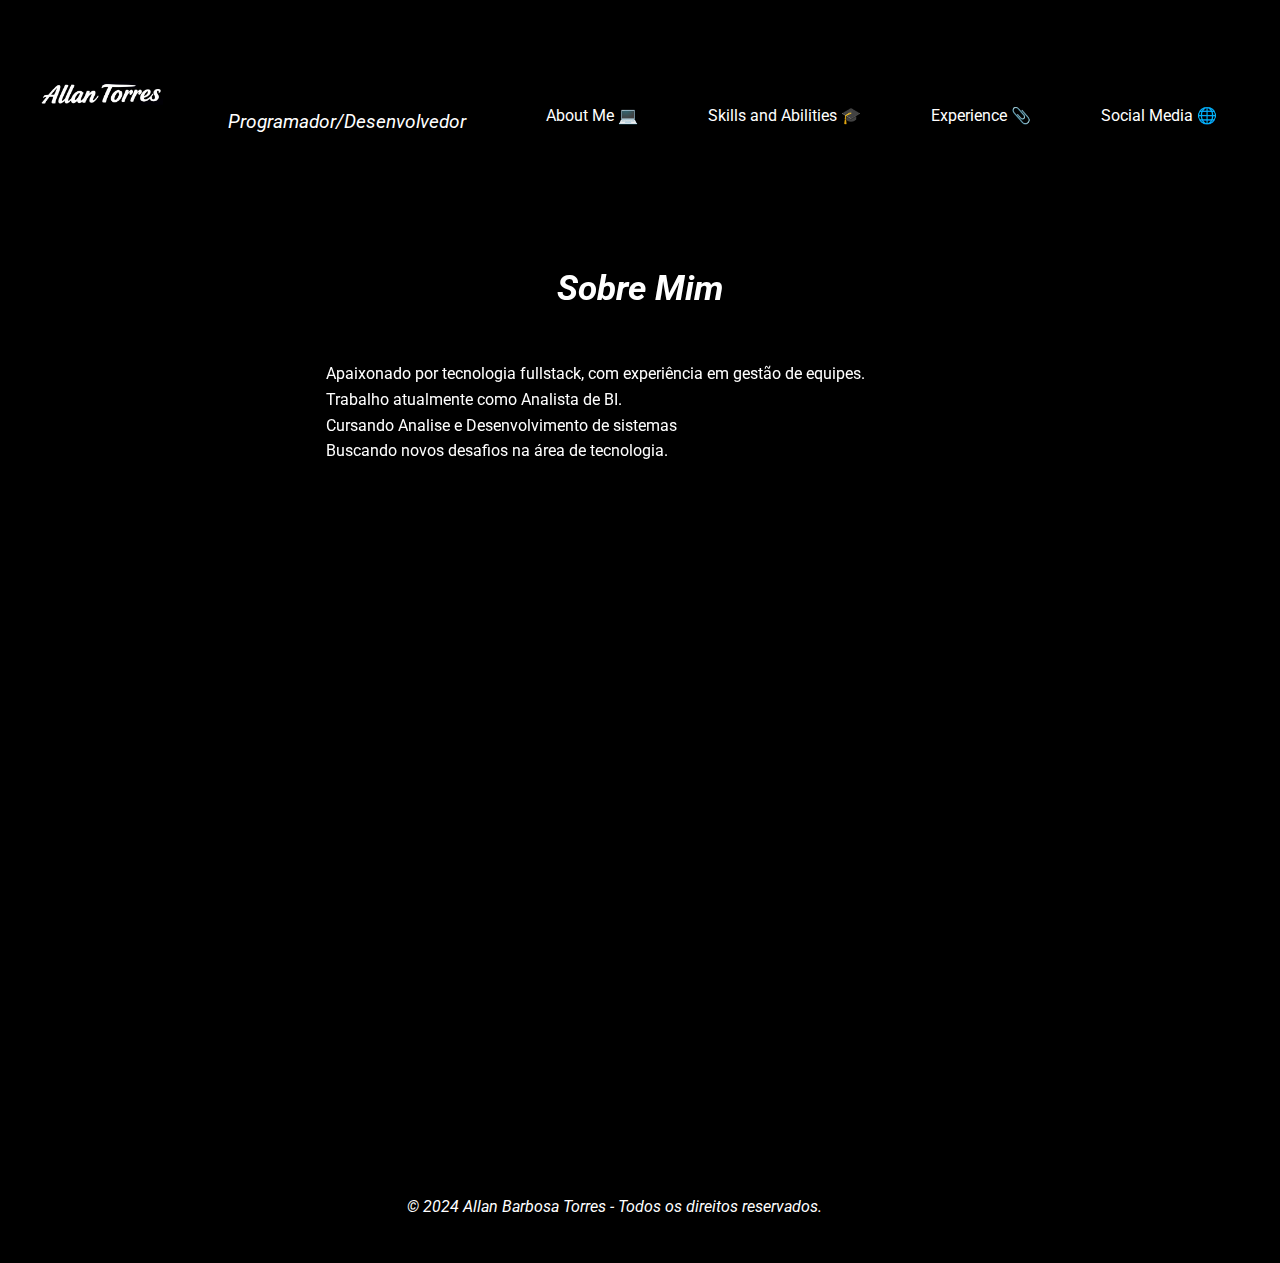
<file: index.html>
<!DOCTYPE html>
<html lang="pt-br">
    <head>
        <meta charset="UTF-8">
        <meta name="viewport" content="width=device-width, initial-scale=1.0">
        <link href="https://fonts.googleapis.com/css2?family=Roboto:wght@400;700&display=swap" rel="stylesheet">
        <link rel="stylesheet" href="style.css">
        <link rel="icon" type="image/png" sizes="16x16" href="favicon-16x16.png">
    </head>
    
    <header>
        <div class="cabeca">
            <img src="Allantorres.jpeg">
            <div class="txt">
                <p> Programador/Desenvolvedor</p>
                </div>
            <nav class="navbar">
                <ul>
                    <li><a id="buttonPortfolio" href="index.html">About Me &#x1F4BB;</a></li>
                    <li><a id="buttonCurriculo" href="curriculo.html">Skills and Abilities &#x1F393;</a></li>
                    <li><a id="buttonExperiencia" href="experiencia.html">Experience &#x1F4CE;</a></li>
                    <li><a id="buttonRedes" href="redes.html">Social Media  &#x1F310;</a></li>
                </ul>
            </nav>
        </div>
  
    </header>
    <body>
    <section class="expe">
        <div class="container">
            <h1 class="subtitulo"> Sobre Mim  </h1>
             <div class="sobremim">
                <ul>
                    <li><a>Apaixonado por tecnologia fullstack, com experiência em gestão de equipes. </a></li>
                    <li><a>Trabalho atualmente como Analista de BI.</a></li>
                    <li><a>Cursando Analise e Desenvolvimento de sistemas </a></li>
                    <li><a>Buscando novos desafios na área de tecnologia.</a></li>
                    <li><a></a></li>    
                </ul> 
        </div>
    </section>
    <script src="efect.js"></script>
    <footer>
        <p class="final">&copy; 2024 Allan Barbosa Torres - Todos os direitos reservados.</p>
    </footer>
</body>
</html>
</file>
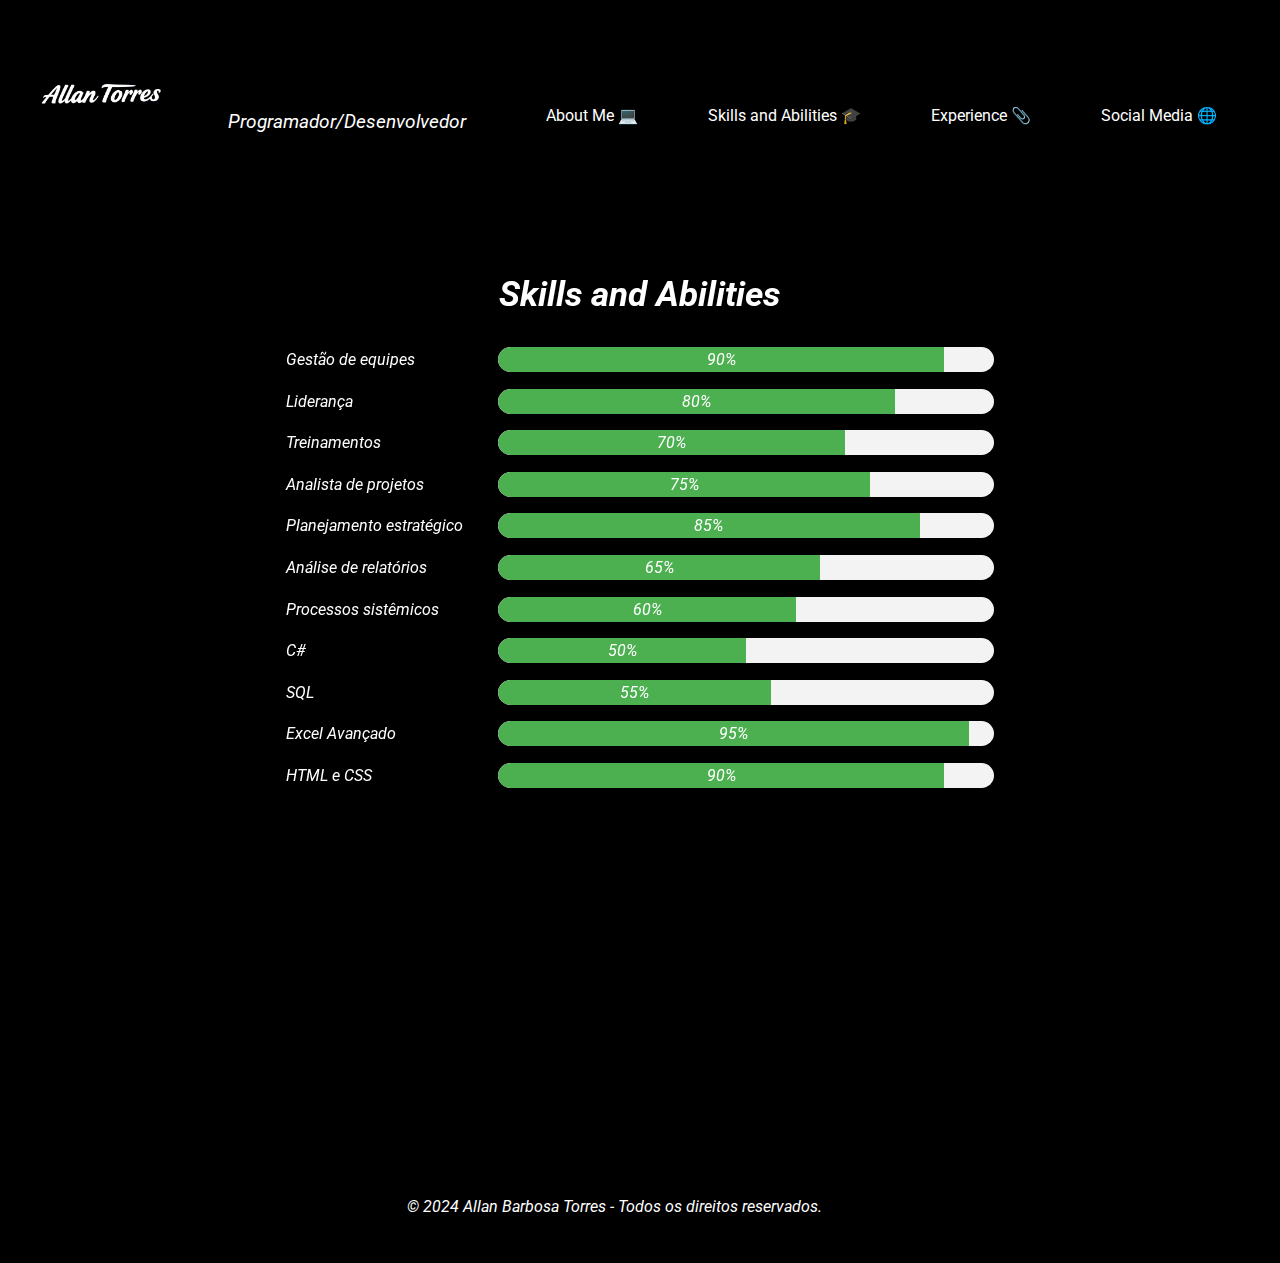
<file: curriculo.html>
<!DOCTYPE html>
<html lang="pt-br">
    <head>
        <meta charset="UTF-8">
        <meta name="viewport" content="width=device-width, initial-scale=1.0">
        <link href="https://fonts.googleapis.com/css2?family=Roboto:wght@400;700&display=swap" rel="stylesheet">
        <link rel="stylesheet" href="style.css">
        <link rel="icon" type="image/png" sizes="16x16" href="favicon-16x16.png">
        <script src="script.js"></script>
    </head>
    
    <header>
        <div class="cabeca">
            <img src="Allantorres.jpeg">
            <div class="txt">
                <p> Programador/Desenvolvedor</p>
                </div>
            <nav class="navbar">
                <ul>
                    <li><a id="buttonPortfolio" href="index.html">About Me &#x1F4BB;</a></li>
                    <li><a id="buttonCurriculo" href="curriculo.html">Skills and Abilities &#x1F393;</a></li>
                    <li><a id="buttonExperiencia" href="experiencia.html">Experience &#x1F4CE;</a></li>
                    <li><a id="buttonRedes" href="redes.html">Social Media  &#x1F310;</a></li>
                </ul>
            </nav>
        </div>
  
    </header>
    <body>
<section class="expe">
    <div class="container">
        <h2 class="subtitulo">Skills and Abilities</h2>
        <p>Gestão de equipes <span class="progress-container"><span class="progress-bar" data-progress="90">90%</span></span></p>
        <p>Liderança <span class="progress-container"><span class="progress-bar" data-progress="80">80%</span></span></p>
        <p>Treinamentos <span class="progress-container"><span class="progress-bar" data-progress="70">70%</span></span></p>
        <p>Analista de projetos <span class="progress-container"><span class="progress-bar" data-progress="75">75%</span></span></p>
        <p>Planejamento estratégico <span class="progress-container"><span class="progress-bar" data-progress="85">85%</span></span></p>
        <p>Análise de relatórios <span class="progress-container"><span class="progress-bar" data-progress="65">65%</span></span></p>
        <p>Processos sistêmicos <span class="progress-container"><span class="progress-bar" data-progress="60">60%</span></span></p>
        <p>C# <span class="progress-container"><span class="progress-bar" data-progress="50">50%</span></span></p>
        <p>SQL <span class="progress-container"><span class="progress-bar" data-progress="55">55%</span></span></p>
        <p>Excel Avançado <span class="progress-container"><span class="progress-bar" data-progress="95">95%</span></span></p>
        <p>HTML e CSS <span class="progress-container"><span class="progress-bar" data-progress="90">90%</span></span></p>
    </div>
</section>

    <footer>
        <p>&copy; 2024 Allan Barbosa Torres - Todos os direitos reservados.</p>
    </footer>
    <script src="script.js"></script>
    <script src="efect.js"></script>
</body>
</html>
</file>
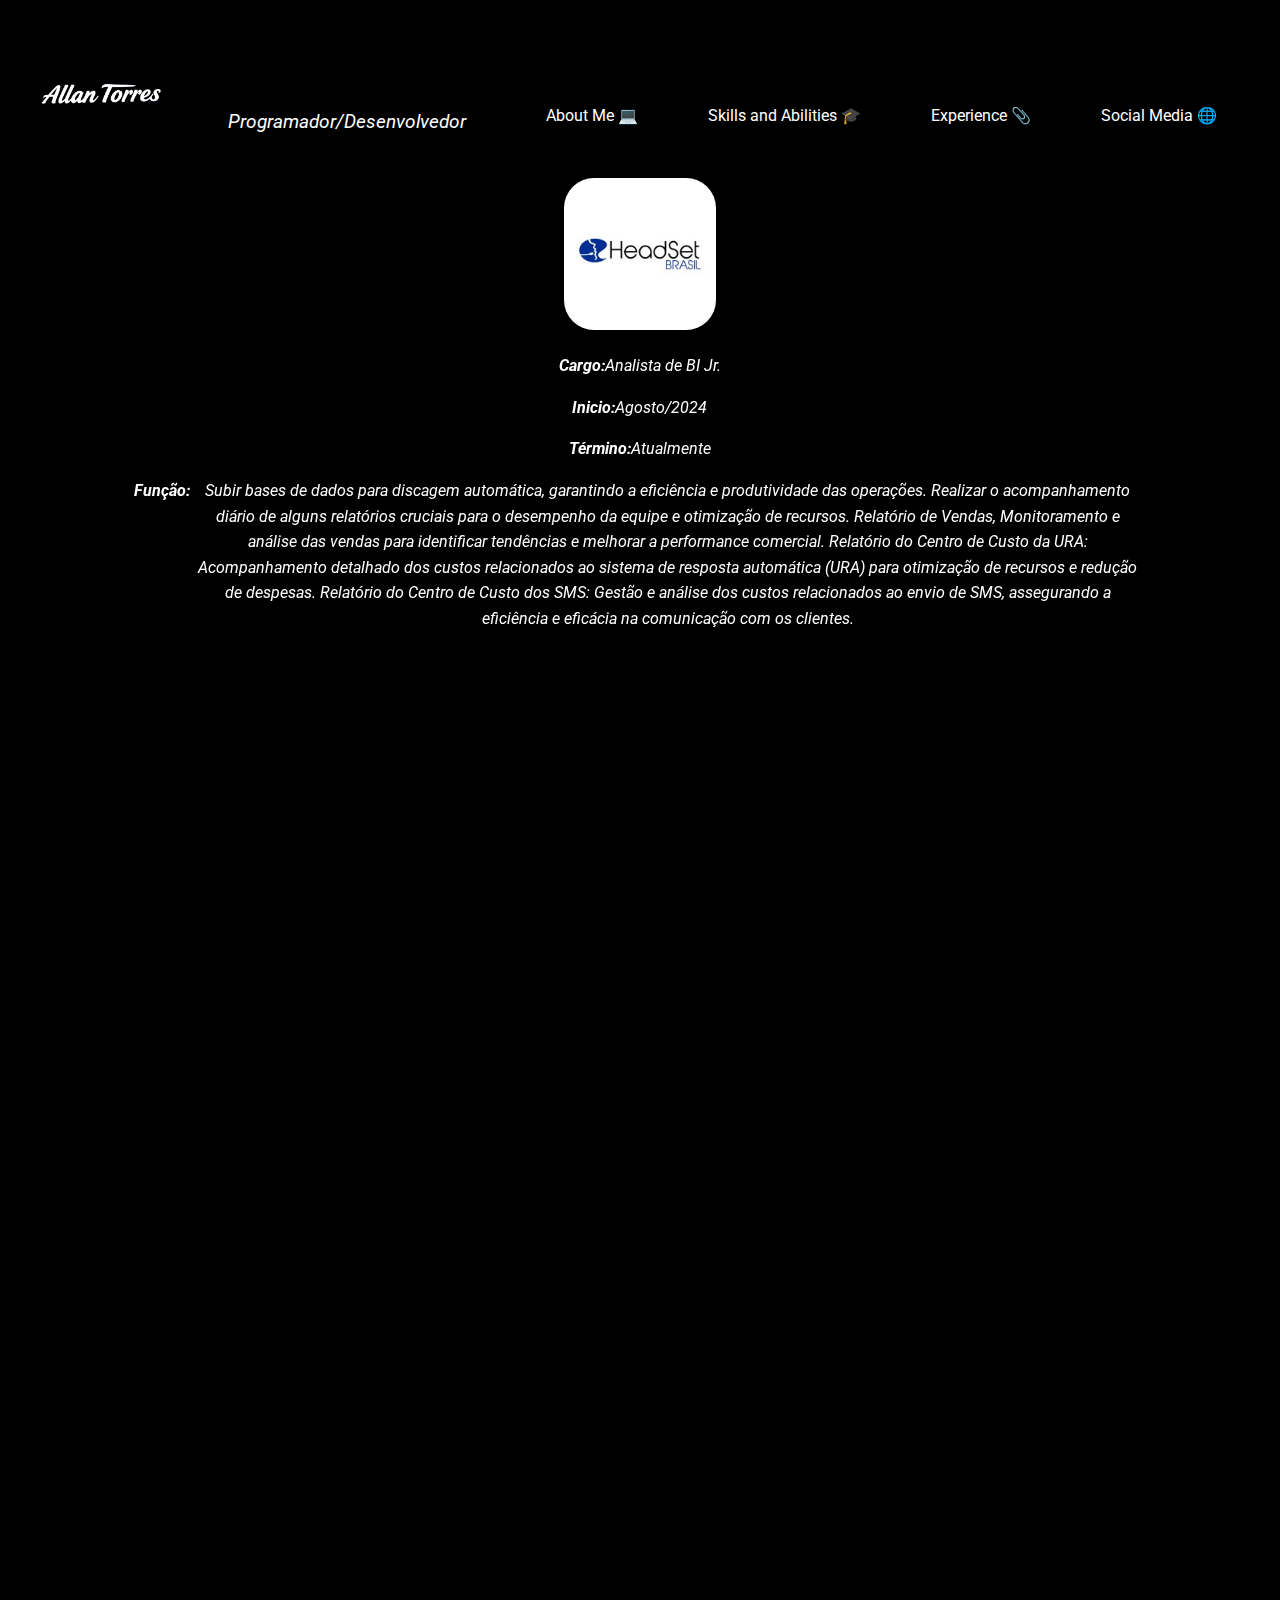
<file: experiencia.html>
<!DOCTYPE html>
<html lang="pt-br">
    <head>
        <meta charset="UTF-8">
        <meta name="viewport" content="width=device-width, initial-scale=1.0">
        <link href="https://fonts.googleapis.com/css2?family=Roboto:wght@400;700&display=swap" rel="stylesheet">
        <link rel="stylesheet" href="style.css">
        <link rel="icon" type="image/png" sizes="16x16" href="favicon-16x16.png">
        <script src="script.js"></script>
    </head>
   <header>
        <div class="cabeca">
            <img src="Allantorres.jpeg">
            <div class="txt">
                <p> Programador/Desenvolvedor</p>
                </div>
            <nav class="navbar">
                <ul>
                    <li><a id="buttonPortfolio" href="index.html">About Me &#x1F4BB;</a></li>
                    <li><a id="buttonCurriculo" href="curriculo.html">Skills and Abilities &#x1F393;</a></li>
                    <li><a id="buttonExperiencia" href="experiencia.html">Experience &#x1F4CE;</a></li>
                    <li><a id="buttonRedes" href="redes.html">Social Media  &#x1F310;</a></li>
                </ul>
            </nav>
        </div>
        </header>
        <body class="corpo">
            <section class="expe">
                <img src="headset_brasil_logo.jpeg">
                <p><strong>Cargo:</strong> Analista de BI Jr. </p>
                <p><strong>Inicio:</strong> Agosto/2024 </p>
                <p><strong>Término:</strong> Atualmente </p>
                <p><strong>Função:</strong> Subir bases de dados para discagem automática, garantindo a eficiência e
                    produtividade das operações.
                    Realizar o acompanhamento diário de alguns relatórios cruciais para o
                    desempenho da equipe e otimização de recursos.
                    Relatório de Vendas, Monitoramento e análise das vendas para identificar
                    tendências e melhorar a performance comercial.
                    Relatório do Centro de Custo da URA: Acompanhamento detalhado
                    dos custos relacionados ao sistema de resposta automática (URA) para
                    otimização de recursos e redução de despesas.
                    Relatório do Centro de Custo dos SMS: Gestão e análise dos custos
                    relacionados ao envio de SMS, assegurando a eficiência e eficácia na
                    comunicação com os clientes.</p>
            </section>
            <section class="expe">
                <img src="headset_brasil_logo.jpeg">
                <p><strong>Cargo:</strong> Líder Operacional </p>
                <p><strong>Inicio:</strong> Janeiro/2024 </p>
                <p><strong>Término:</strong> Agosto/2024 </p>
                <p><strong>Função:</strong>Realizar o acompanhamento contínuo de resultados e aplicar feedback estruturado para otimizar a performance da equipe. 
                    Atuar na definição de estratégias operacionais, tomando decisões baseadas em dados para garantir a eficiência e cumprimento das metas de curto prazo. 
                    Monitorar o atendimento ao cliente, assegurando qualidade nas interações, e liderar programas de treinamento e reciclagem para promover o desenvolvimento profissional contínuo.</p>
            </section>
            <section class="expe">
                <img src="logo.jpeg">
                <p><strong>Cargo:</strong> Líder Operacional </p>
                <p><strong>Inicio:</strong> Setembro/2016 </p>
                <p><strong>Término:</strong> Maio/2019 </p>
                <p><strong>Função:</strong> Supervisão em atendimento ao cliente, analise de resultados, feedbacks para melhoria em procedimento e atendimento, apresentação de resultados para melhoria.
                    Implantação de novo produto dentro da empresa, criando procedimento e evoluindo junto com a empresa o atendimento dos colaboradores.</p>
            </section>
        </body>
    <script src="efect.js"> </script>   
    
    <footer>
        <p class="final">&copy; 2024 Allan Barbosa Torres - Todos os direitos reservados.</p>
    </footer>
</body>
</html>
</file>
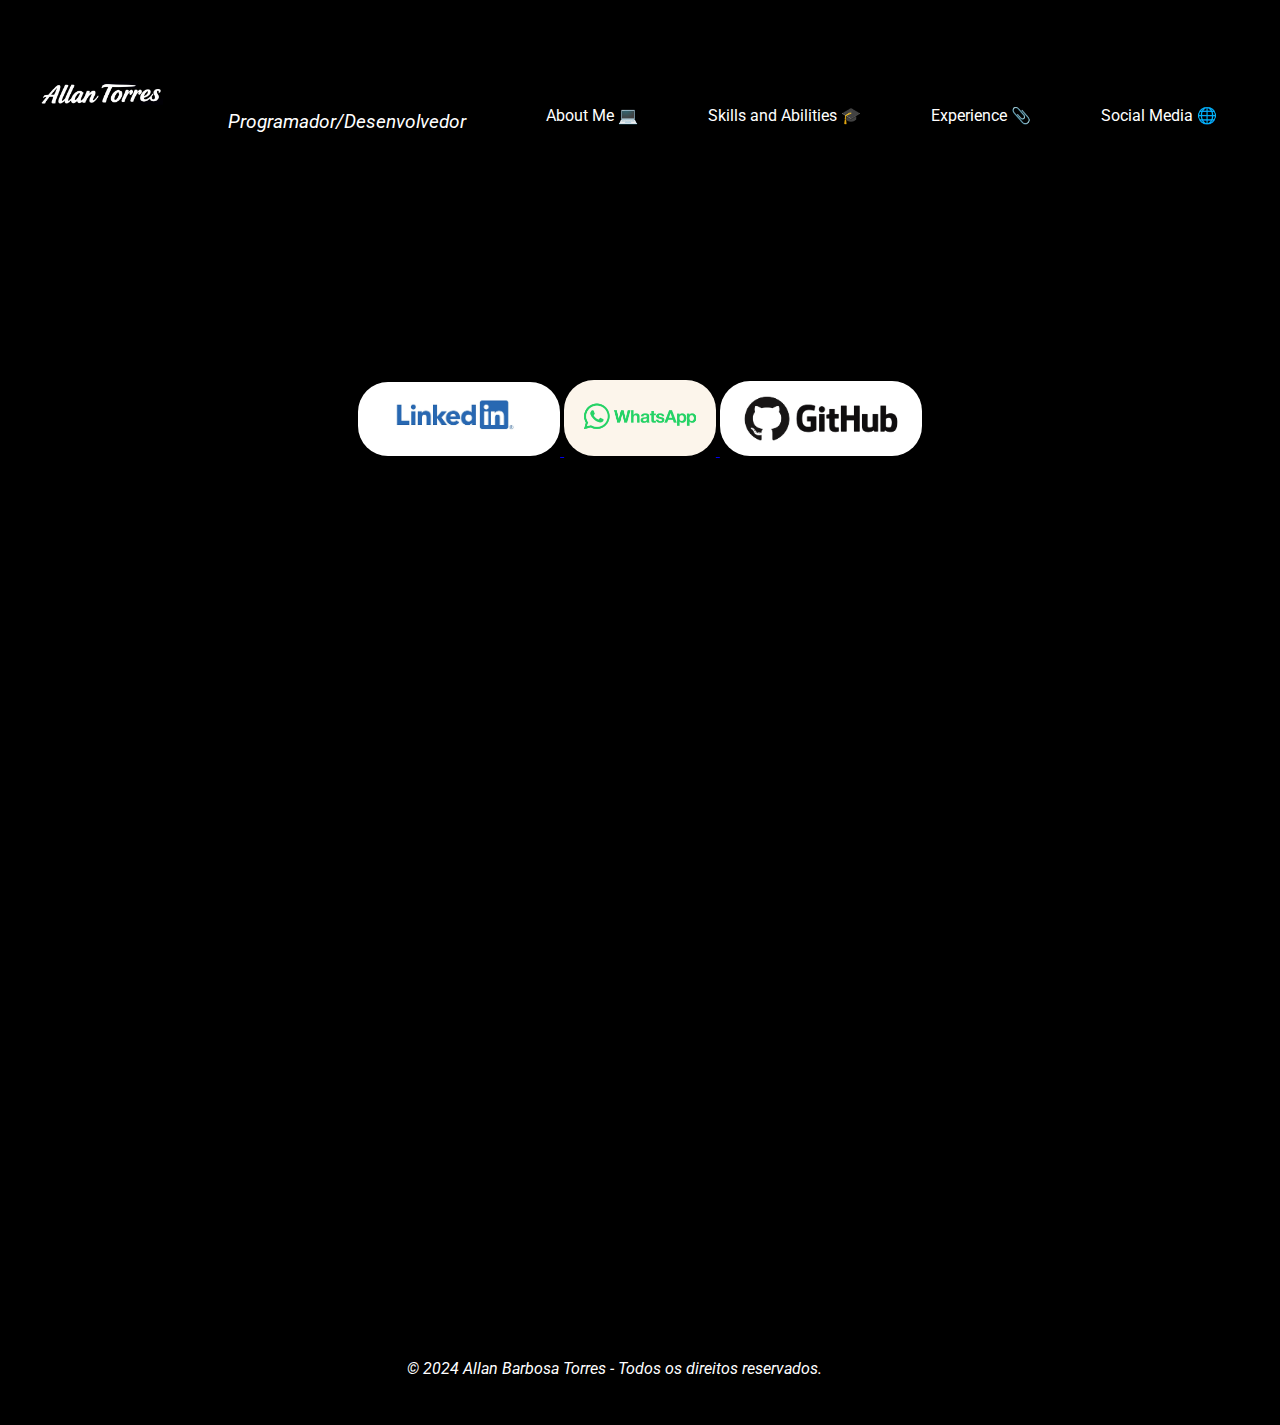
<file: redes.html>
<!DOCTYPE html>
<html lang="pt-br">
    <head>
        <meta charset="UTF-8">
        <meta name="viewport" content="width=device-width, initial-scale=1.0">
        <link href="https://fonts.googleapis.com/css2?family=Roboto:wght@400;700&display=swap" rel="stylesheet">
        <link rel="stylesheet" href="style.css">
        <link rel="icon" type="image/png" sizes="16x16" href="favicon-16x16.png">
        <script src="efect.js"></script>
    </head>
    
    <header>
        <div class="cabeca">
            <img src="Allantorres.jpeg">
            <div class="txt">
                <p> Programador/Desenvolvedor</p>
                </div>
            <nav class="navbar">
                <ul>
                    <li><a id="buttonPortfolio" href="index.html">About Me &#x1F4BB;</a></li>
                    <li><a id="buttonCurriculo" href="curriculo.html">Skills and Abilities &#x1F393;</a></li>
                    <li><a id="buttonExperiencia" href="experiencia.html">Experience &#x1F4CE;</a></li>
                    <li><a id="buttonRedes" href="redes.html">Social Media  &#x1F310;</a></li>
                </ul>
            </nav>
        </div>
  
    </header>
    <body>
        <section class="expe">
            <div class="links">
                <a href="https://www.linkedin.com/in/allan-barbosa-683a9323a/" target="_blank">
                    <img id="linkdin" src="linkdin.jpg" alt="LinkedIn">
                </a>
                <a href="https://wa.me/5511952151901" target="_blank">
                    <img id="whatsapp" src="whatsapp.png" alt="WhatsApp">
                </a>
                <a href="https://github.com/AllanBartorr" target="_blank">
                    <img id="git" src="git.hub.png" alt="GitHub">
                </a>
            </div>
        </section>
    <footer>
        <p>&copy; 2024 Allan Barbosa Torres - Todos os direitos reservados.</p> 
    </footer>
    
</body>
</html>
</file>
<file: style.css>
.progress-bar {
        display: block;
        height: 100%;
        background-color: #4caf50;
        text-align: center;
        color: white;
        line-height: 25px; /* Para centralizar verticalmente o texto */
        border-radius: 25px 0 0 25px;
        white-space: nowrap; /* Impede a quebra de linha */
        width: 0; /* Começa com 0 */
        transition: width 2.6s ease; /* Transição para largura */
    }
    .cabeca{
        display: inline-flex;
        padding: 10px 20px;
        justify-content: space-between;
    }
    .txt{
        flex-grow: 1;
        margin-top: 55px;
        margin-left: 50px;
    }
    .txt p  {
        text-align: center;
    }
    .cabeca img {
        width: 10%; /* Defina o tamanho da imagem */
        height: auto;
        border-radius: 20px; /* Torna a imagem circular */
        display: flex;
    }
    .txt{
        text-align: center;
        align-items: center;
    }
    .progress-container {
        display: inline-block;
        width: 70%;
        background-color: #f3f3f3;
        border-radius: 25px;
        overflow: hidden;
        height: 25px;
        margin-left: 10px;
    }

    .progress-bar::before {
        content: '';
        position: absolute;
        height: 100%;
        width: var(--progress);
        background-color: #4caf50;
        transition: width 2.5s ease;
    }

    .progress-bar-text {
        font-size: 14px;
        padding-left: 10px;
    }
    .links{
        margin-top: 20%;
    }
    img{
        width: 15%;
        border-radius: 30px;
    }
    p span {
        width: 30%; /* Largura do texto */
        vertical-align: top;
    }

    body {
        font-family: 'Roboto', sans-serif;
        background-color: rgb(0, 0, 0);
        background-size: cover;
        color: #fff;
        line-height: 1.6;
        overflow-x: hidden;
    }

    header {
        background-color: #000000;
        color: #fff;
        padding: 0;
        text-align: center;
        box-shadow: 0 2px 10px rgba(0, 0, 0, 0.3);
    }
    h1{
        text-align: center;
        font-size: 28px;
    }
    section{
        place-items: center;
        align-items: center;
        min-height: 100vh;
        text-align: center;
        
    }
    .expe{
        width: 80%;
        place-items: center;
        align-items: center;
        min-height: 100vh;
        opacity: 0;
        filter: blur(15px);
        transition: all 2s ;
        transform: translateX(-100%);
        margin-left: 10%;
    }
    .show{
        opacity: 1;
        transition: all 2s;
        filter: blur(0px);
        transform: translateX(0%);
        align-items: center;
        place-items: center;
    }
    .entrada{
        opacity: 1;
        transition: all 2s;
        filter: blur(0px);
        transform: translateX(0%);
        align-items: center;
        place-items: center;
    }
    p strong{
        text-align: top;
    }
    .corpo{
        display: column;
    }
    .subtitulo{
        border-radius: 10px;
        width: 40%;
        height: 50px;
        margin-left: 30%;   
        font-size: 35px; 
        font-style: italic;
        margin-bottom: 30px;
    }
    .sobremim{
        list-style: square;
        text-decoration: none;
    }
    ul {
        list-style-type: none;
        padding-top: 20px;
        margin: 0;
    }

    li {
        list-style-type: none;
    }
    header h1 {
        font-size: 2.5em;   
        margin-bottom: 10px;
        text-align: center;
    }
    h3{
        margin: 1em;
        font-size: 18px;
    }

    header p {
        font-size: 1.2em;
        font-style: italic;
    }
    .redesLogos{
        margin: 4em;
        opacity: 0;
        filter: blur(15px);
        transition: all 2s ;
        transform: translateX(-100%);
    }
    #whatsapp{
        width: 15%; 
    }
    #git{
        width: 20%;
        background-color: #fff;
    }
    #linkdin{
        width: 20%;
    }

    .navbar {
        background-color: #000000;
        padding: 10px 0;
        box-shadow: 0 2px 10px rgba(0, 0, 0, 0.2);
    }

    .navbar ul {
        display: flex;
        justify-content: center;
        list-style: none;
        margin-top: 25px;
    }
    .navbar ul li {
        margin: 0 15px;
    }

    .navbar ul li a {
        color: #fff;
        text-decoration: none;
        padding: 10px 20px;
        background-color: #000000;
        border-radius: 5px;
        transition: background-color 0.3s ease;
    }

    .navbar ul li a:hover {
        background-color: #8d0000;
    }

    .container {
        width: 70%;
        margin: 40px auto;
        padding: 20px;
        background: rgba(0, 0, 0, 0.8);
        border-radius: 10px;
        box-shadow: 0 0 20px rgba(0, 0, 0, 0.5);
        text-align: left;
    }

    h2 {
        font-size: 2em;
        margin-bottom: 20px;
        text-align: center;
    }

    p {
        display: flex;
        align-items: flex-start; /* Alinha o conteúdo ao topo */
        justify-content: space-between;
        margin-bottom: 15px;
        font-style: italic;

    }
    footer p{
        text-align: center;
        margin-left: 30%;
    }
    footer {
        text-align: center;
        padding: 20px;
        color: #fff;
        margin-top: 40px;
        display: block;
        width: 100%;
    }

    /* Responsividade */
    @media (max-width: 768px) {
        .navbar ul {
            flex-direction: column;
        }

        .navbar ul li {
            margin: 10px 0;
        }

        .container {
            width: 90%;

        }
    }

    .leFlyInLeft span { animation-name: leFlyInLeft; animation-timing-function: ease-in-out }
    @keyframes leFlyInLeft {
        0% {
            transform: translate(-40px, 0px);
            opacity: 0;
        }
        50% { transform: translate(40px, 0px) }
    }

    .container {
        width: 70%; /* para telas maiores */
    }

    @media (max-width: 768px) {
        .container {
            width: 90%; /* para telas menores */
        }
        .subtitulo{
            width: 110%;
            height:40%;
        }
        .progress-bar{
            width: 30%;
        }
        .progress-container{
            width: 30%;
        }
    }
    .cabeca {
        display: flex;
        justify-content: space-between;
        align-items: center;
        padding: 10px 20px;
    }

    @media (max-width: 768px) {
        .cabeca {
            flex-direction: column;
        }

        .cabeca img {
            width: 50%; /* Ajuste da largura da imagem em telas menores */
            margin-bottom: 10px;
        }
    }

    .cabeca img {
        width: 100%;
        max-width: 150px; /* Tamanho máximo da imagem */
        height: auto;
        border-radius: 20px;
    }

    @media (max-width: 768px) {
        h1 {
            font-size: 1.5em;
        }
        
        p {
            font-size: 1em;
        }
        .subtitulo{
            text-align: left;
        }
    }

    @media (max-width: 768px) {
        .navbar ul {
            flex-direction: column;
            align-items: center;
        }

        .navbar ul li {
            margin-bottom: 10px;
        }
    }
</file>
